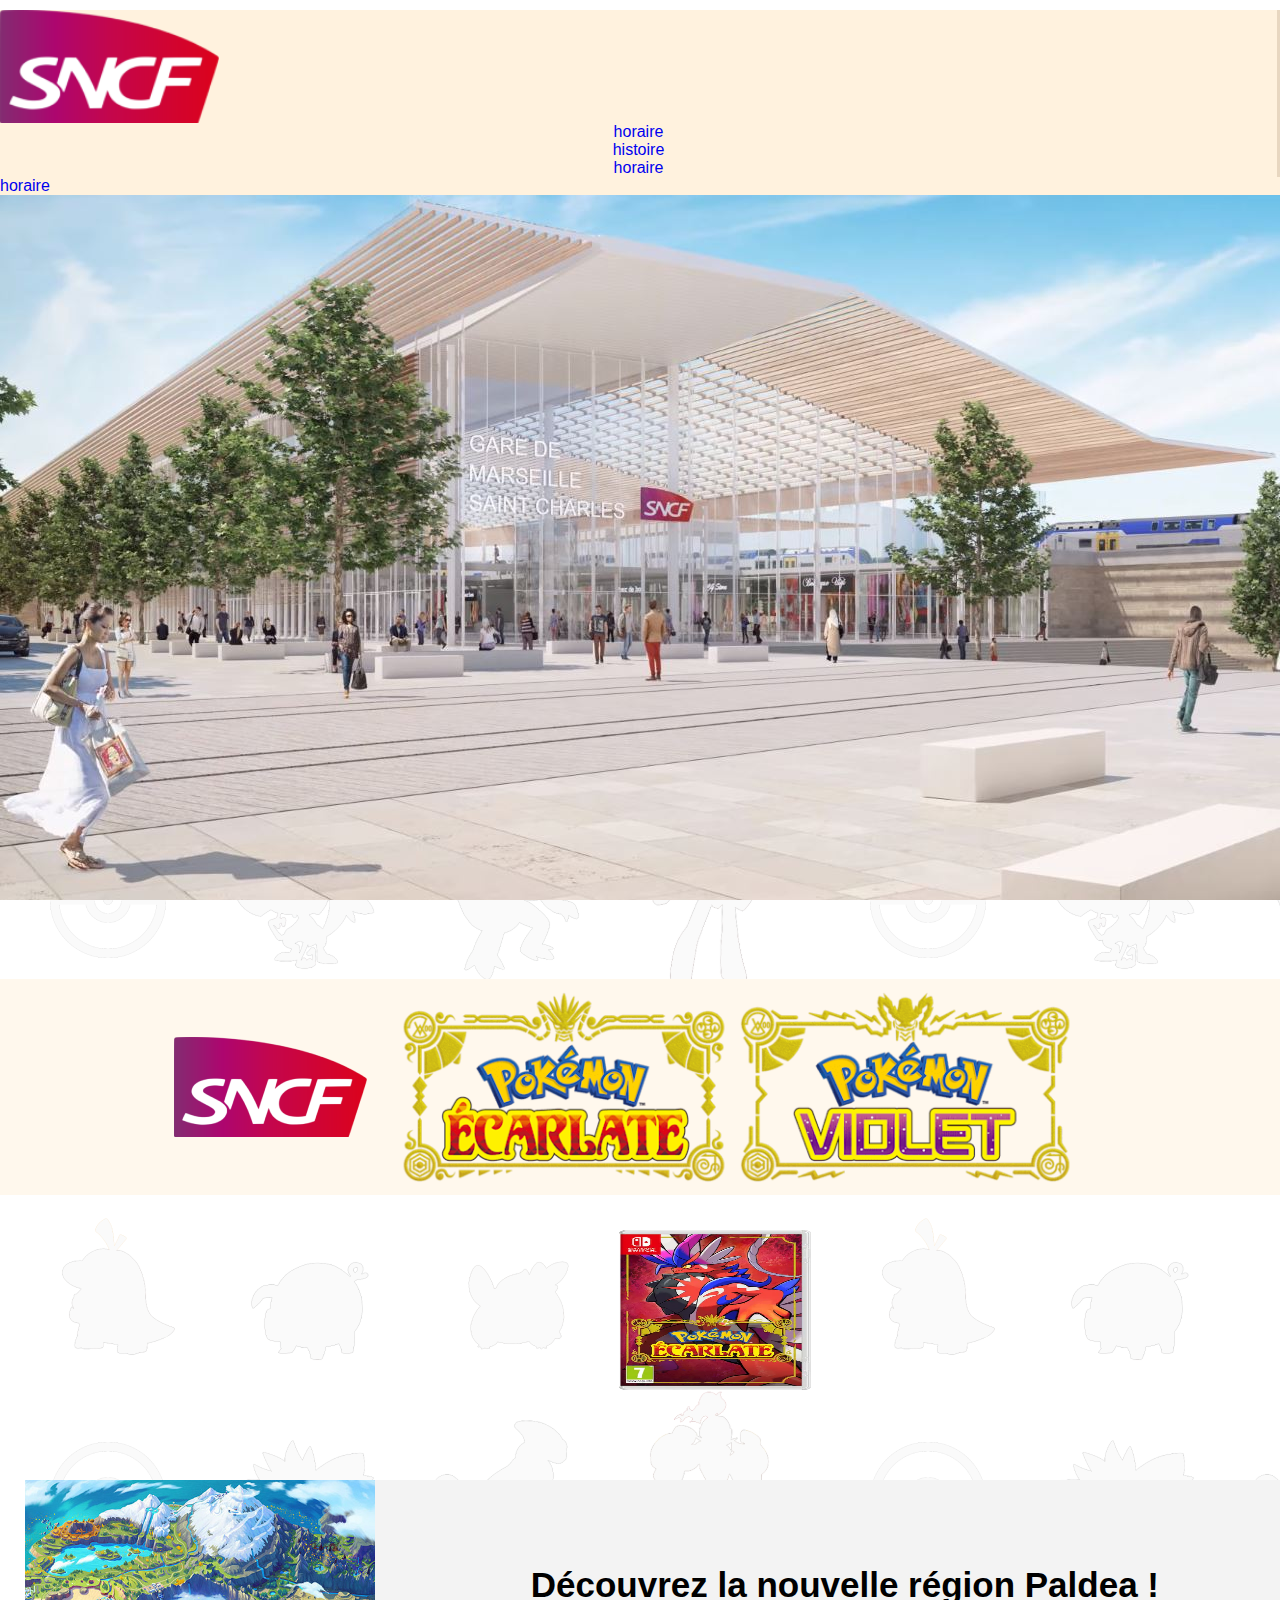
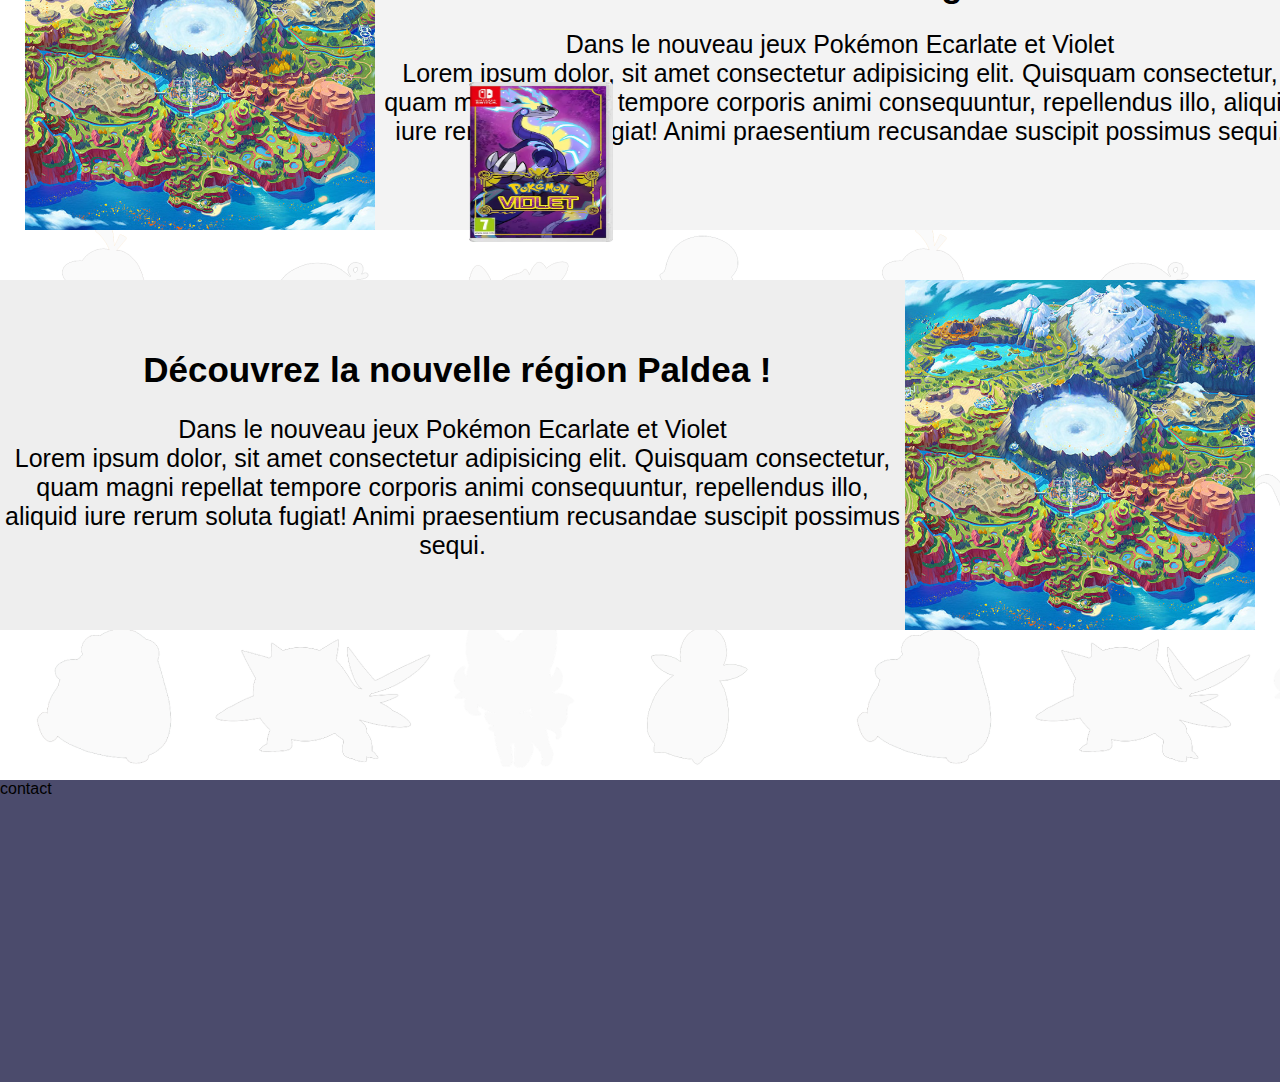
<file: index.html>
<!DOCTYPE html>
<html lang="en">
<head>
    <meta charset="UTF-8">
    <meta http-equiv="X-UA-Compatible" content="IE=edge">
    <meta name="viewport" content="width=device-width, initial-scale=1.0">
    <link rel="stylesheet" href="style.css">
    <title>Document</title>
</head>
<body>
    <nav>
        <ul>
            <li> <a href="#" class="logo"> <img src="img/sncf.png" alt="Logo SNCF"  > </a> </li>
            <li> <a href="#"> horaire </a> </li>
            <li> <a href="#"> histoire </a> </li>
            <li> <a href="#"> horaire </a> </li>
            <li> <a href="#"> horaire </a> </li>
        </ul>
    </nav>
    <div id="imgp">
        <img src="img/gare.jpg" alt="" class="imgbase">
    </div>
    <div id="x">
        <img src="img/sncf.png" alt="" class="x">
        <img src="img/logopk.webp" alt="" id="logopk">
    </div>
    <div id="jacket">
        <img src="img2/jacket_e.webp" alt="">
        <img src="img2/jacket_v.webp" alt="">
    </div>

    <article class="article">
        <!-- <img src="img/hitek.png" alt="image promotionnel de Pokemon Écarlate/Pokémon Violet"> -->
       <div class="arti_image">
           <img src="img/paldea.jpg" alt="">
       </div>
       <div class="arti_texte">
       <h1> Découvrez la nouvelle région Paldea ! </h1>
       <p> Dans le nouveau jeux Pokémon Ecarlate et Violet <br> Lorem ipsum dolor, sit amet consectetur adipisicing elit. Quisquam consectetur, quam magni repellat tempore corporis animi consequuntur, repellendus illo, aliquid iure rerum soluta fugiat! Animi praesentium recusandae suscipit possimus sequi.</p>
       </div>
   </article>

   <article class="articleD">
    <!-- <img src="img/hitek.png" alt="image promotionnel de Pokemon Écarlate/Pokémon Violet"> -->
        <div class="arti_imageD">
            <img src="img/paldea.jpg" alt="">
        </div>
        <div class="arti_texte">
            <h1> Découvrez la nouvelle région Paldea ! </h1>
            <p> Dans le nouveau jeux Pokémon Ecarlate et Violet <br> Lorem ipsum dolor, sit amet consectetur adipisicing elit. Quisquam consectetur, quam magni repellat tempore corporis animi consequuntur, repellendus illo, aliquid iure rerum soluta fugiat! Animi praesentium recusandae suscipit possimus sequi.</p>
        </div>
    </article>

    <footer> 
        <p> contact </p>
    </footer>
</body>

</html>
</file>
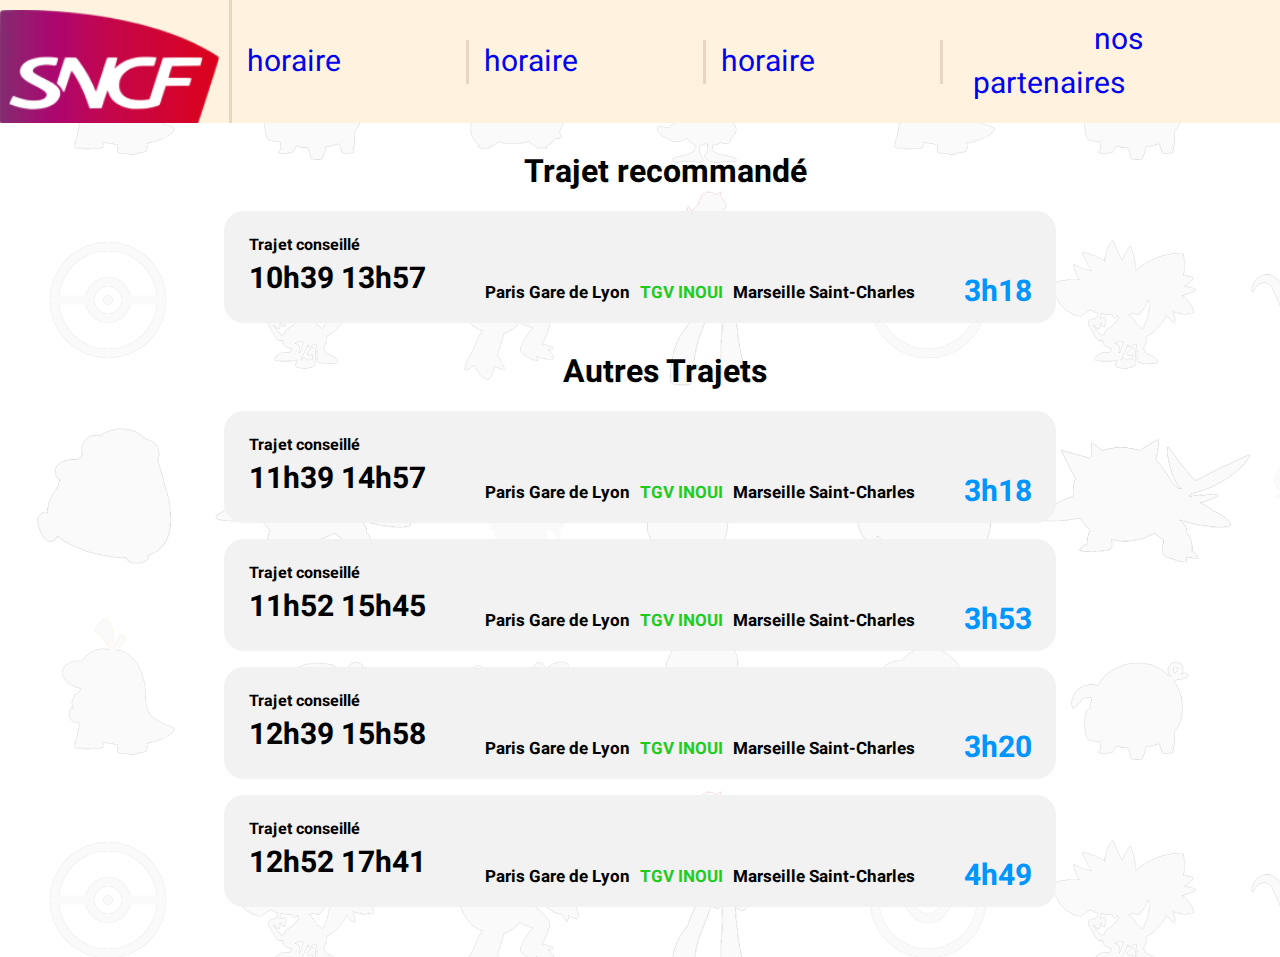
<file: horaire.html>
<!DOCTYPE html>
<html lang="fr">
<head>
    <meta charset="UTF-8">
    <meta http-equiv="X-UA-Compatible" content="IE=edge">
    <meta name="viewport" content="width=device-width, initial-scale=1.0">
    <link rel="shortcut icon" href="img/sncf.png" type="image/x-icon">
    <link rel="stylesheet" href="https://cdnjs.cloudflare.com/ajax/libs/font-awesome/6.2.1/css/all.min.css" integrity="sha512-MV7K8+y+gLIBoVD59lQIYicR65iaqukzvf/nwasF0nqhPay5w/9lJmVM2hMDcnK1OnMGCdVK+iQrJ7lzPJQd1w==" crossorigin="anonymous" referrerpolicy="no-referrer">
    <link rel="preconnect" href="https://fonts.googleapis.com"><link rel="preconnect" href="https://fonts.gstatic.com" crossorigin><link href="https://fonts.googleapis.com/css2?family=Heebo:wght@300&display=swap" rel="stylesheet">
    <link rel="stylesheet" href="horaire.css">
    <link rel="stylesheet" href="img/responsive.css">
    <title>SNCF - horaire</title>
</head>

<body>
    <header>
        <nav>
            <ul id="navlist">
                <li> <a href="index.html" class="logo"> <img src="img/sncf.png" alt="Logo SNCF"> </a> </li>
                <li> <a href="horaire.html" class="nav_a"> horaire </a> </li>
                <li> <a href="#" class="nav_a"> horaire </a> </li>
                <li> <a href="#" class="nav_a"> horaire </a> </li>
                <li> <a href="nospartenaires.html" class="nav_a"> nos partenaires </a> </li>
            </ul>
        </nav>
    </header>
    
    <main id="horaire">
        <h1>Trajet recommandé</h1>
        
        <div class="trajet"> 
            <div>
                <p> <strong> Trajet conseillé </strong> </p> 
                <p class="heures"> <strong> 10h39 <i class="fa-solid fa-arrow-right"></i> 13h57</strong> </p>
            </div>
            <div class="etapes">
                <p> <strong> Paris Gare de Lyon </strong> <i class="fa-solid fa-arrow-right"></i> </p>
                <p class="tgv"> <strong> TGV INOUI </strong></p>
                <p> <i class="fa-solid fa-arrow-right"></i> <strong> Marseille Saint-Charles </strong></p>
            </div>
                <a href="#"><p class="trajeth"> <strong> 3h18 <i class="fa-solid fa-arrow-right"></i></strong></p> </a>
        </div>

        <h1> Autres Trajets</h1>

        <div class="trajet">
            <div>
                <p> <strong> Trajet conseillé </strong> </p> 
                <p class="heures"> <strong> 11h39 <i class="fa-solid fa-arrow-right"></i> 14h57 </strong> </p>
            </div>
            <div class="etapes">
                <p> <strong> Paris Gare de Lyon </strong> <i class="fa-solid fa-arrow-right"></i> </p>
                <p class="tgv"> <strong> TGV INOUI </strong></p>
                <p> <i class="fa-solid fa-arrow-right"></i> <strong> Marseille Saint-Charles </strong></p>
            </div>
                <a href="#"><p class="trajeth"> <strong> 3h18 <i class="fa-solid fa-arrow-right"></i></strong></p> </a>
        </div>

        <div class="trajet">
            <div>
                <p> <strong> Trajet conseillé </strong> </p> 
                <p class="heures"> <strong> 11h52 <i class="fa-solid fa-arrow-right"></i> 15h45</strong> </p>
            </div>
            <div class="etapes">
                <p> <strong> Paris Gare de Lyon </strong> <i class="fa-solid fa-arrow-right"></i> </p>
                <p class="tgv"> <strong> TGV INOUI </strong></p>
                <p> <i class="fa-solid fa-arrow-right"></i> <strong> Marseille Saint-Charles </strong></p>
            </div>
                <a href="#"><p class="trajeth"> <strong> 3h53 <i class="fa-solid fa-arrow-right"></i></strong></p> </a>
        </div>

        <div class="trajet">
            <div>
                <p> <strong> Trajet conseillé </strong> </p> 
                <p class="heures"> <strong> 12h39 <i class="fa-solid fa-arrow-right"></i> 15h58</strong> </p>
            </div>
            <div class="etapes">
                <p> <strong> Paris Gare de Lyon </strong><i class="fa-solid fa-arrow-right"></i> </p>
                <p class="tgv"> <strong> TGV INOUI </strong></p>
                <p> <i class="fa-solid fa-arrow-right"></i><strong> Marseille Saint-Charles </strong> </p>
            </div>
                <a href="#"><p class="trajeth"> <strong> 3h20 <i class="fa-solid fa-arrow-right"></i></strong></p> </a>
        </div>

        <div class="trajet">
            <div>
                <p> <strong> Trajet conseillé </strong> </p> 
                <p class="heures"> <strong> 12h52 <i class="fa-solid fa-arrow-right"></i> 17h41</strong> </p>
            </div>
            <div class="etapes">
                <p> <strong> Paris Gare de Lyon </strong><i class="fa-solid fa-arrow-right"></i> </p>
                <p class="tgv"> <strong> TGV INOUI </strong></p>
                <p> <i class="fa-solid fa-arrow-right"></i> <strong> Marseille Saint-Charles </strong> </p>
            </div>
                <a href="#"><p class="trajeth"> <strong> 4h49 <i class="fa-solid fa-arrow-right"></i></strong></p> </a>
        </div>

    </main>
</body>
</html>
</file>
<file: style.css>
*,
*::before,
*::after {
    padding: 0;
    margin: 0;
    box-sizing: border-box;
}

body {
    font-family: 'Heebo', sans-serif;
    overflow-x: hidden;
    background: url(img/pkbg.png);
}

a {
    text-decoration: none;
}
a img {
    height: 3cm;
    margin-right: 10px;
    margin-top: 10px;
}

.arti_texte h1::before{
    content: url("");

}

#navlist {
    display: flex;
    flex-direction: row;
    justify-content: space-between;
    list-style: none;
    align-items: center;
    text-align: center;
}

nav li:not(:last-child) {
    border-right: solid rgb(232, 215, 192);
    text-align: center;

}
.nav_a:not(.logo) {
    padding: 15px;
    padding-right: 125px;
    font-size: 30px;
    text-decoration: none; 
}

nav {
    background-color: rgb(255, 242, 222);
    width: 100%;
}

nav img {
    display: flex;
    align-items: flex-end;
}

#baseimg {
    /* obligé de créer une section dans cette section vue que background est déjà défini. */ 
    background-image: url("img/gare.jpg");
    width: 100%;
    height: 705px;
    background-size: cover;
    background-position: center;
    background-repeat: no-repeat; 
    display: flex;
    justify-content: center; 
    align-items: flex-end;
}

#sectform {
    background-color: rgb(251, 251, 251);
    width: 50%;
    height: auto;
    margin-bottom: 50px;
    display: flex;
    flex-direction: column;
    border-radius: 3px;
}

#sectform h2 {
    margin: 7px 0 7px 7px;
}

#sectform p {
    margin: 12px 0 0 12px
}

#sectform div {
    margin-bottom: 25px;
}

#sectform form {
    display: flex;
    flex-direction: column;
    justify-content: space-around;
}

#lieu {
    display: flex;
    flex-direction: row;
    justify-content: space-around;
}


#date input {
    margin: 0 20px
}

#slog {
    text-align: center;
}

#slog p {
    color: rgb(166, 166, 166);
}
#imgp section div p {
    background-color: aquamarine;
    text-align: center;    
}

#Article {
    margin-left: 50px;
    font-size: 65px;
}

h2 {
    font-size: 40px;
    font-weight: bold;
    text-align: center;
}

.arti_texte h1{
    text-align: center;
}

article p a {
    color: blue;
}

.savoir {
    color: blue;
}

#savoir {
    color: blue;
    margin-bottom: 30px;
}

.article img {
    height: 350px;
    transition: 0.8s;
} 

.articleD img {
    height: 350px;
    transition: 0.8s;
} 

.article img:hover {
    height: 400px;
    border-radius: 30px;
    
}

.articleD img:hover {
    height: 400px;
    border-radius: 30px;
    
}
.article {
    width: 100%;
    height: 350px;
    background-color: #F3F3F3;
    display: flex;
    align-items: center;
    margin: 50px 0 0 25px;
}



.articleD {
    height: 350px;
    display: flex;
    align-items: center;
    flex-direction: row-reverse;
    background-color: rgb(238, 238, 238);
    margin: 50px 25px 0 0;
}

.arti_texte {
    width: 75%;
    display: flex;
    flex-wrap: wrap;
    justify-content: center;
}

.arti_texte img {
    height: 3em;
    margin-top: 75px;
    margin-left: 20px;
    margin-right: 20px;
}

h1 {
    font-size: 35px;
}

.arti_texte p:not(h2) {
    text-align: center;
    font-size: 25px;
}

.arti_image {
    display: flex;
    height: 350px;
    align-items: center;
}


article p:not(#savoir) {
    padding-top: 1em;
}

.arti_imageD {
    height: 350px;
    display: flex;
    align-items: center;
}

#logopk {
    height: 11cm;
    margin-bottom: -100px ;
    margin-top: -100px;
}

#logox {
    height: 5cm;
    margin-bottom: -75px;
    margin-top: -75px;
}

#x {
    display: flex;
    justify-content: center;
    align-items: center;
    background-color: rgb(255, 248, 237);
    margin: 75px 0;
}

#x p {
    font-size: 5em;
    font-family: 'Segoe UI', Tahoma, Geneva, Verdana, sans-serif;
    margin-top: 60px;
    margin-left: 30px;
    color: rgb(44, 44, 44);
}

#jacket {
    display: flex;
    justify-content: center;
}

#jacket img:nth-child(2) {
    padding-right: 3em ;
}

#jacket img:first-child {
    left: 171px;
    top: -40px;
    width: 12em;
    position: relative;
    height: 10em;
}

#jacket img:last-child {
    right: 171px;
    bottom: -412px;
    width: 12em;
    position: relative;
    height: 10em;
}
#armaceru {
    width: 100%;
    display: flex;
    justify-content: space-between;
    margin-top: 100px;
    position: relative;
    bottom: 360px ;
}
#arma {
    height: 8cm;

}

#ceru {
    height: 8cm;
}

footer {
    background-color: rgb(75, 75, 108);
    height: 8cm;
    display: flex;
    flex-direction:column;
    margin-top: 150px;
}

#contact{
    display: flex;
    align-items: center;
    flex-direction: column;
}

#cont {
    font-size: larger;
}
#news {
    font-size: 20px;
    color: rgb(196, 196, 196);
}

#footlist {
    list-style: none;
    display: flex;
    justify-content: space-around;
    align-items: flex-end;
    position: relative;
    bottom: 8em;
}

#footlist li img {
    height: 50px;
}

#cpoke {
    position: relative;
    bottom: 6em;
    text-align: center;
}

#armarouge {
    display: flex;
    justify-content: space-between;
    height: 100%;
}
#armarouge img {
    height: 8cm;
}
</file>
<file: horaire.css>
*,
*::before,
*::after {
    padding: 0;
    margin: 0;
    box-sizing: border-box;
}

body {
    background-color: #F2F2F2;
    font-family: 'Heebo', sans-serif;
    overflow-x: hidden;
        font-family: 'Heebo', sans-serif;
        overflow-x: hidden;
        background: url(img/pkbg.png);
}

a {
    text-decoration: none;
}
a img {
    height: 3cm;
    margin-right: 10px;
    margin-top: 10px;
}

.arti_texte h1::before{
    content: url("");

}

#navlist {
    display: flex;
    flex-direction: row;
    justify-content: space-between;
    list-style: none;
    align-items: center;
    text-align: center;
}

nav li:not(:last-child) {
    border-right: solid rgb(232, 215, 192);
    text-align: center;

}
.nav_a:not(.logo) {
    padding: 15px;
    padding-right: 125px;
    font-size: 30px;
    text-decoration: none; 
}

nav {
    background-color: rgb(255, 242, 222);
    width: 100%;
}

nav img {
    display: flex;
    align-items: flex-end;
}

main {
    display: flex;
    flex-direction: column;
    align-items: center;    
}

main h1 {
    margin-left: 50px;
    margin-top:  25px;
}
#horaire {
    display: flex;
    justify-content: center;
}

.trajet {
    width: 65%;
    height: 7em;
    background-color: rgb(242, 242, 242);
    border-radius: 20px;
    margin-top: 1em;
    display: flex;
    justify-content: space-around;
    align-items: center;
} 

.heures {
    font-size: 30px;
}

.heures i {
    font-size: 20px;
}

.etapes i {
    -webkit-text-stroke: 1px rgb(240, 240, 240);
}

.etapes p {
    margin-left: 10px;
}

main #trajet1 {
    display: flex;
    flex-direction: row;
    align-items: center;
    justify-content: space-around;
}

.trajeth  {
    font-size: 30px;
    color: rgb(0, 149, 255);
    margin-top: 50px;
}

.etapes p {
    margin-top: 50px;
    font-size: 17px;
}

.etapes {
    display: flex;
    justify-content: space-around;
}

main div:last-child {
    margin-bottom: 50px;
}

.tgv {
    color: rgb(31, 204, 31);
}
</file>
<file: img/responsive.css>
@media (max-width:801px){
    
    .arti_texte p {
        font-size: 14px;
    }
}
</file>
